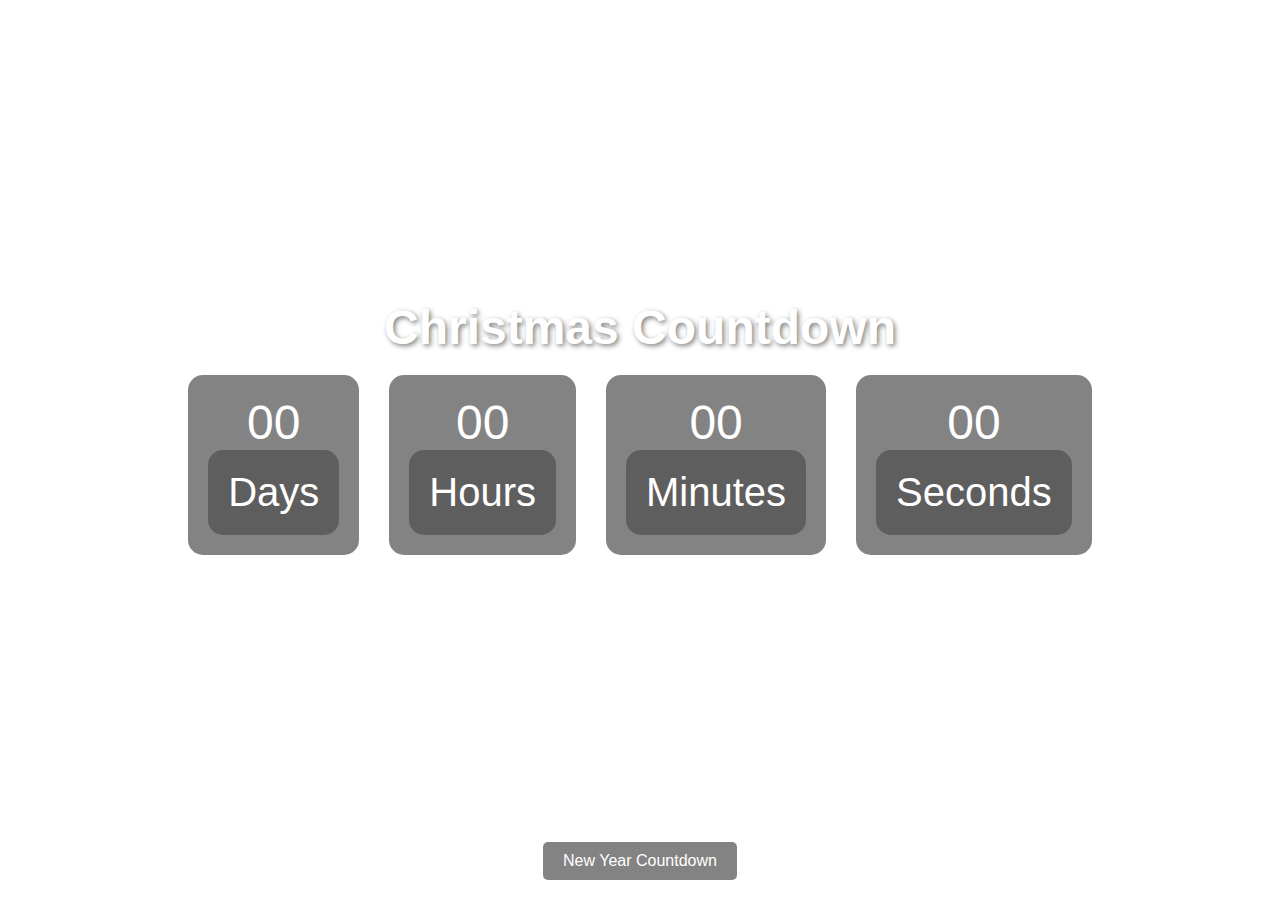
<file: index.html>
<!DOCTYPE html>
<html lang="en">
<head>
  <script async src="https://pagead2.googlesyndication.com/pagead/js/adsbygoogle.js?client=ca-pub-5567811651773011"
     crossorigin="anonymous"></script>
  <meta charset="UTF-8">
  <meta name="viewport" content="width=device-width, initial-scale=1.0">
  <title>Christmas Countdown</title>
  <link rel="icon" href="https://raw.githubusercontent.com/Jabul6969/website/refs/heads/main/src/christmasicon.jpg" type="image/jpg">
  <style>
    body {
      display: flex;
      flex-direction: column; 
      justify-content: space-between; 
      align-items: center; 
      height: 100vh;
      margin: 0;
      background-image: url('https://raw.githubusercontent.com/Jabul6969/website/refs/heads/main/src/christmasbg.gif'); 
      background-size: cover; 
      background-repeat: no-repeat; 
      background-position: center; 
      color: white;
      font-family: 'Arial', sans-serif;
      overflow: hidden;
      position: relative;
    }

    .center-wrapper {
      display: flex;
      flex: 1; 
      justify-content: center;
      align-items: center; 
      padding: 50px;
    }

    .countdown-container {
      text-align: center;
      border-radius: 20px;
      position: relative;
      z-index: 1;
      padding: 30px; 
    }

    h1 {
      font-size: 3rem;
      margin-bottom: 20px;
      text-shadow: 2px 2px 5px rgba(0, 0, 0, 0.5);
    }

    .countdown {
      display: flex;
      justify-content: center;
      gap: 30px;
    }

    .countdown div {
      display: flex;
      flex-direction: column;
      align-items: center;
      font-size: 2.5rem;
      padding: 20px;
      background: rgba(80, 78, 78, 0.7);
      border-radius: 15px;
      transition: background 0.3s;
    }

    .countdown div:hover {
      background: rgba(255, 255, 255, 0.3);
    }

    .countdown span {
      font-size: 3rem;
      color: #FFFFFF;
      transition: color 0.5s;
    }

    .label {
      font-size: 1.2rem;
      color: #fff;
    }

    .redirect-button {
      margin: 20px 0; 
      padding: 10px 20px;
      font-size: 1rem;
      background-color: rgba(80, 78, 78, 0.7);
      color: white; 
      border: none; 
      border-radius: 5px;
      cursor: pointer;
      transition: background-color 0.3s; 
    }

    .redirect-button:hover {
      background-color: rgba(80, 78, 78, 0.7);
    }

    canvas {
      position: absolute;
      top: 0;
      left: 0;
      width: 100%;
      height: 100%;
      pointer-events: none;
    }
  </style>
</head>
<body>

  <canvas id="fireworksCanvas"></canvas>

  <div class="center-wrapper">
    <div class="countdown-container">
      <h1>Christmas Countdown</h1>
      <div class="countdown" id="countdown">
        <div>
          <span id="days">00</span>
          <div class="label">Days</div>
        </div>
        <div>
          <span id="hours">00</span>
          <div class="label">Hours</div>
        </div>
        <div>
          <span id="minutes">00</span>
          <div class="label">Minutes</div>
        </div>
        <div>
          <span id="seconds">00</span>
          <div class="label">Seconds</div>
        </div>
      </div>
    </div>
  </div>

  <script>
    function updateCountdown() {
      const newYearDate = new Date('December 25, 2024 00:37:00').getTime();
      const now = new Date().getTime();
      const timeLeft = newYearDate - now;

      if (timeLeft <= 0) {
        clearInterval(countdownInterval);
        document.getElementById('days').innerText = '00';
        return;
      }

      const days = Math.floor(timeLeft / (1000 * 60 * 60 * 24));
      const hours = Math.floor((timeLeft % (1000 * 60 * 60 * 24)) / (1000 * 60 * 60));
      const minutes = Math.floor((timeLeft % (1000 * 60 * 60)) / (1000 * 60));
      const seconds = Math.floor((timeLeft % (1000 * 60)) / 1000);

      document.getElementById('days').innerText = days < 10 ? '0' + days : days;
      document.getElementById('hours').innerText = hours < 10 ? '0' + hours : hours;
      document.getElementById('minutes').innerText = minutes < 10 ? '0' + minutes : minutes;
      document.getElementById('seconds').innerText = seconds < 10 ? '0' + seconds : seconds;
    }

    const countdownInterval = setInterval(updateCountdown, 1000);
  </script>
<button class="redirect-button" onclick="window.location.href='https://jingexz01.online/newyear';">New Year Countdown</button>
</body>
</html>
</file>
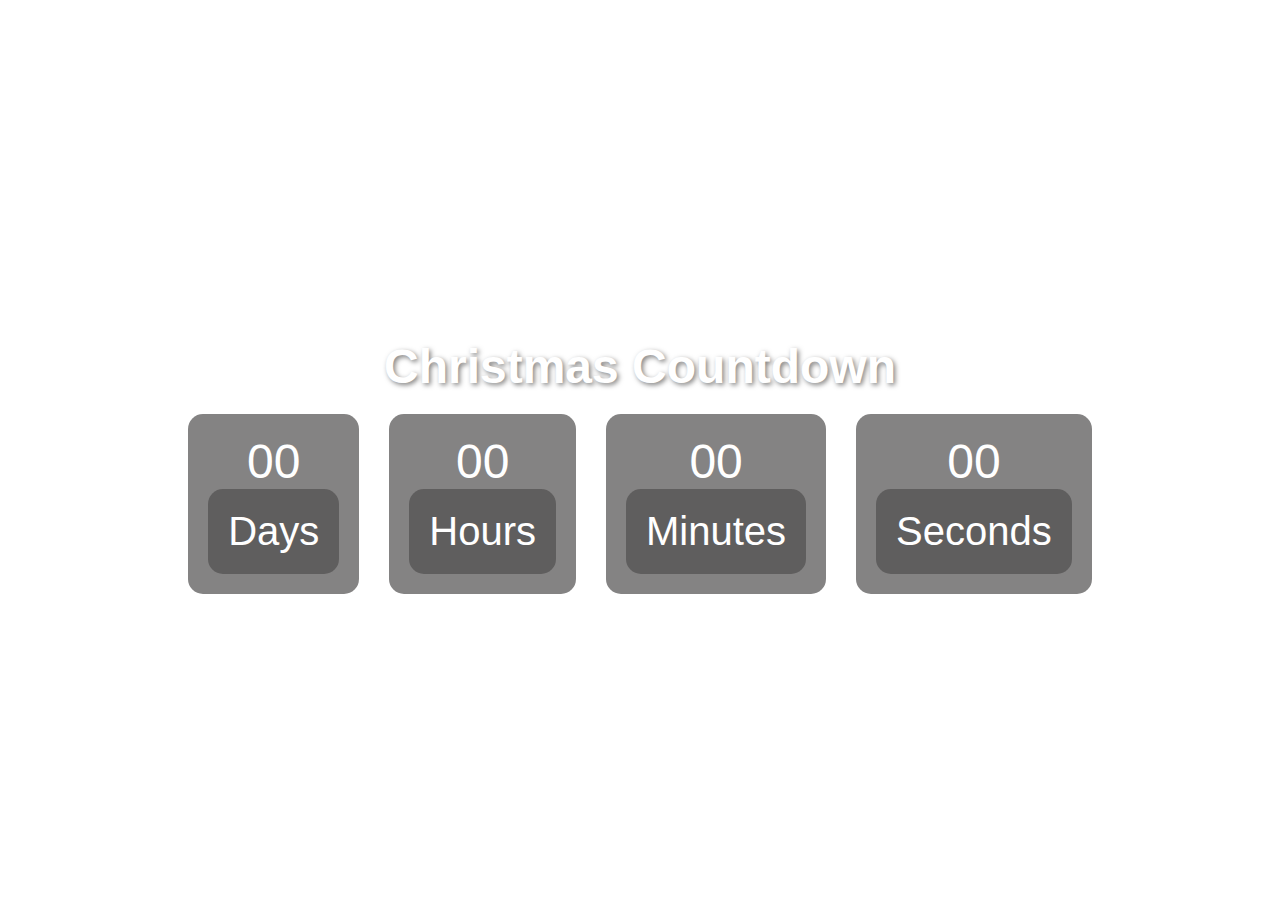
<file: livestream/index.html>
<!DOCTYPE html>
<html lang="en">
<head>
  <script async src="https://pagead2.googlesyndication.com/pagead/js/adsbygoogle.js?client=ca-pub-5567811651773011"
     crossorigin="anonymous"></script>
  <meta charset="UTF-8">
  <meta name="viewport" content="width=device-width, initial-scale=1.0">
  <title>Christmas Countdown</title>
  <link rel="icon" href="https://raw.githubusercontent.com/Jabul6969/website/refs/heads/main/src/christmasicon.jpg" type="image/jpg">
  <style>
    body {
      display: flex;
      flex-direction: column; 
      justify-content: space-between; 
      align-items: center; 
      height: 100vh;
      margin: 0;
      background-image: url('https://raw.githubusercontent.com/Jabul6969/website/refs/heads/main/src/christmasbg.gif'); 
      background-size: cover; 
      background-repeat: no-repeat; 
      background-position: center; 
      color: white;
      font-family: 'Arial', sans-serif;
      overflow: hidden;
      position: relative;
    }

    .center-wrapper {
      display: flex;
      flex: 1; 
      justify-content: center;
      align-items: center; 
      padding: 50px;
    }

    .countdown-container {
      text-align: center;
      border-radius: 20px;
      position: relative;
      z-index: 1;
      padding: 30px; 
    }

    h1 {
      font-size: 3rem;
      margin-bottom: 20px;
      text-shadow: 2px 2px 5px rgba(0, 0, 0, 0.5);
    }

    .countdown {
      display: flex;
      justify-content: center;
      gap: 30px;
    }

    .countdown div {
      display: flex;
      flex-direction: column;
      align-items: center;
      font-size: 2.5rem;
      padding: 20px;
      background: rgba(80, 78, 78, 0.7);
      border-radius: 15px;
      transition: background 0.3s;
    }

    .countdown div:hover {
      background: rgba(255, 255, 255, 0.3);
    }

    .countdown span {
      font-size: 3rem;
      color: #FFFFFF;
      transition: color 0.5s;
    }

    .label {
      font-size: 1.2rem;
      color: #fff;
    }

    .redirect-button {
      margin: 20px 0; 
      padding: 10px 20px;
      font-size: 1rem;
      background-color: rgba(80, 78, 78, 0.7);
      color: white; 
      border: none; 
      border-radius: 5px;
      cursor: pointer;
      transition: background-color 0.3s; 
    }

    .redirect-button:hover {
      background-color: rgba(80, 78, 78, 0.7);
    }

    canvas {
      position: absolute;
      top: 0;
      left: 0;
      width: 100%;
      height: 100%;
      pointer-events: none;
    }
  </style>
</head>
<body>

  <canvas id="fireworksCanvas"></canvas>

  <div class="center-wrapper">
    <div class="countdown-container">
      <h1>Christmas Countdown</h1>
      <div class="countdown" id="countdown">
        <div>
          <span id="days">00</span>
          <div class="label">Days</div>
        </div>
        <div>
          <span id="hours">00</span>
          <div class="label">Hours</div>
        </div>
        <div>
          <span id="minutes">00</span>
          <div class="label">Minutes</div>
        </div>
        <div>
          <span id="seconds">00</span>
          <div class="label">Seconds</div>
        </div>
      </div>
    </div>
  </div>

  <script>
    function updateCountdown() {
      const newYearDate = new Date('December 25, 2024 00:37:00').getTime();
      const now = new Date().getTime();
      const timeLeft = newYearDate - now;

      if (timeLeft <= 0) {
        clearInterval(countdownInterval);
        document.getElementById('days').innerText = '00';
        return;
      }

      const days = Math.floor(timeLeft / (1000 * 60 * 60 * 24));
      const hours = Math.floor((timeLeft % (1000 * 60 * 60 * 24)) / (1000 * 60 * 60));
      const minutes = Math.floor((timeLeft % (1000 * 60 * 60)) / (1000 * 60));
      const seconds = Math.floor((timeLeft % (1000 * 60)) / 1000);

      document.getElementById('days').innerText = days < 10 ? '0' + days : days;
      document.getElementById('hours').innerText = hours < 10 ? '0' + hours : hours;
      document.getElementById('minutes').innerText = minutes < 10 ? '0' + minutes : minutes;
      document.getElementById('seconds').innerText = seconds < 10 ? '0' + seconds : seconds;
    }

    const countdownInterval = setInterval(updateCountdown, 1000);
  </script>
</body>
</html>
</file>
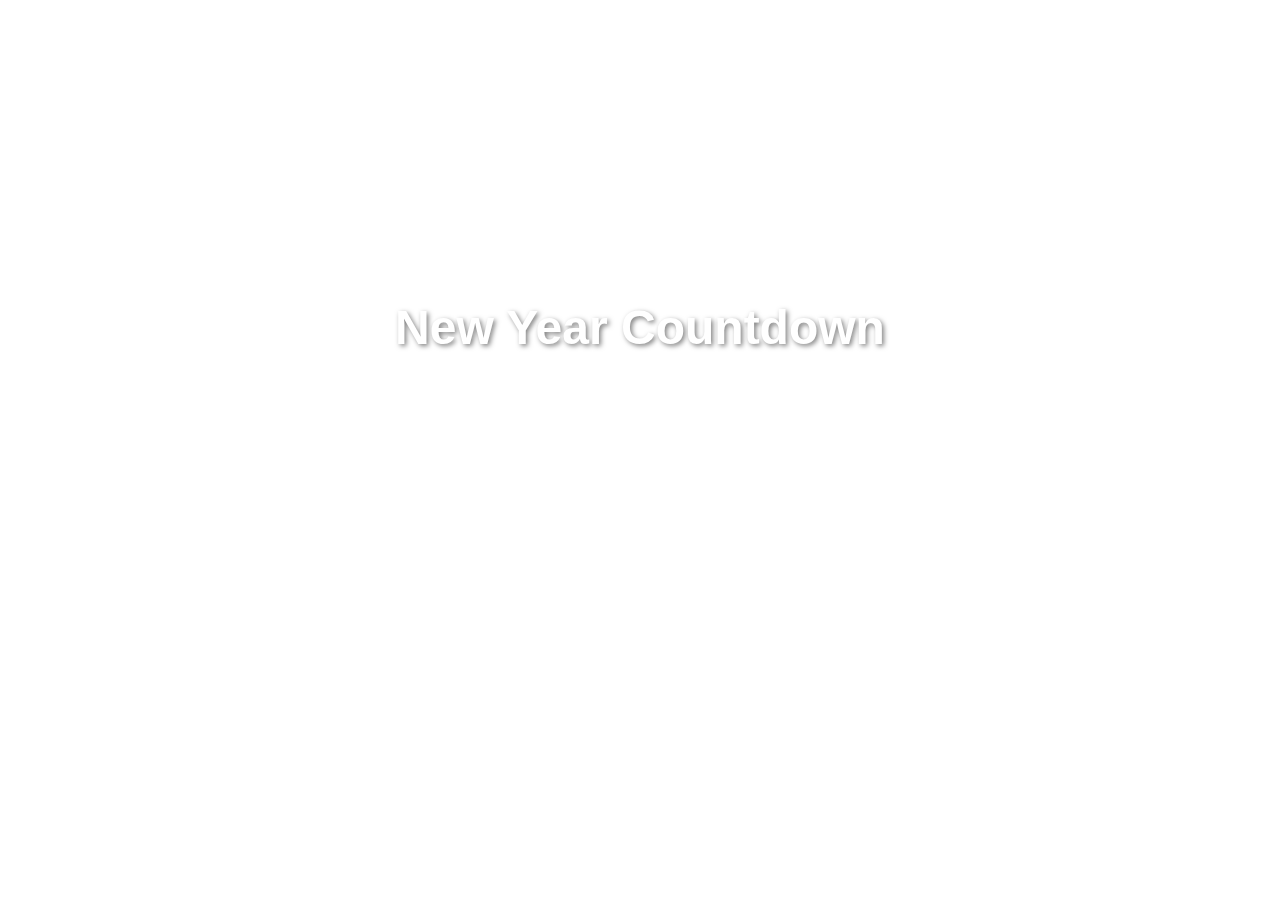
<file: newyear/index.html>
<!DOCTYPE html>
<html lang="en">
<head>
  <script async src="https://pagead2.googlesyndication.com/pagead/js/adsbygoogle.js?client=ca-pub-5567811651773011"
     crossorigin="anonymous"></script>
  <meta charset="UTF-8">
  <meta name="viewport" content="width=device-width, initial-scale=1.0">
  <title>New Year Countdown</title>
  <style>
    /* Background styling */
    body {
      display: flex;
      flex-direction: column; /* Allows stacking of elements vertically */
      justify-content: space-between; /* Space between elements */
      align-items: center; /* Centers items horizontally */
      height: 100vh;
      margin: 0;
      background-image: url('https://raw.githubusercontent.com/Jabul6969/website/refs/heads/main/src/backgroundofthewildwildwest.gif'); /* Add your GIF URL here */
      background-size: cover; /* Ensures the background covers the entire page */
      background-repeat: no-repeat; /* Prevents the background from repeating */
      background-position: center; /* Centers the background */
      color: white;
      font-family: 'Arial', sans-serif;
      overflow: hidden;
      position: relative;
    }

    /* Center wrapper for countdown */
    .center-wrapper {
      display: flex;
      flex: 1; /* Take available space */
      justify-content: center; /* Center horizontally */
      align-items: center; /* Center vertically */
      padding: 50px; /* Padding for the countdown container */
    }

    /* Countdown container */
    .countdown-container {
      text-align: center;
      border-radius: 20px;
      position: relative;
      z-index: 1; /* Ensure the countdown is above the fireworks */
    }

    h1 {
      font-size: 3rem;
      margin-bottom: 20px;
      text-shadow: 2px 2px 5px rgba(0, 0, 0, 0.5);
    }

    .countdown {
      display: flex;
      justify-content: center;
      gap: 30px;
    }

    .countdown div {
      display: flex;
      flex-direction: column;
      align-items: center;
      font-size: 2.5rem;
      padding: 20px;
      background: rgba(255, 255, 255, 0.1);
      border-radius: 15px;
      transition: background 0.3s;
    }

    .countdown div:hover {
      background: rgba(255, 255, 255, 0.3);
    }

    .countdown span {
      font-size: 3rem;
      color: #FFFFFF; /* Bright green for the numbers */
      transition: color 0.5s;
    }

    .label {
      font-size: 1.2rem;
      color: #fff;
    }

    /* Button styling */
    .redirect-button {
      margin: 20px 0; /* Spacing above and below the button */
      padding: 10px 20px; /* Button padding */
      font-size: 1rem; /* Button font size */
      background-color: rgba(255, 255, 255, 0.1); /* Transparent background */
      color: white; /* Text color */
      border: none; /* No border */
      border-radius: 5px; /* Rounded corners */
      cursor: pointer; /* Pointer cursor on hover */
      transition: background-color 0.3s; /* Smooth transition for hover effect */
    }

    .redirect-button:hover {
      background-color: rgba(255, 255, 255, 0.3); /* Slightly more opaque on hover */
    }

    /* Fireworks canvas */
    canvas {
      position: absolute;
      top: 0;
      left: 0;
      width: 100%;
      height: 100%;
      pointer-events: none; /* Prevents mouse events from interfering */
    }
  </style>
</head>
<body>

  <canvas id="fireworksCanvas"></canvas>

  <div class="center-wrapper">
    <div class="countdown-container">
      <h1>New Year Countdown</h1>
      <div class="countdown" id="countdown">
        <div>
          <span id="days">00</span>
          <div class="label">Days</div>
        </div>
        <div>
          <span id="hours">00</span>
          <div class="label">Hours</div>
        </div>
        <div>
          <span id="minutes">00</span>
          <div class="label">Minutes</div>
        </div>
        <div>
          <span id="seconds">00</span>
          <div class="label">Seconds</div>
        </div>
      </div>
    </div>
  </div>

  <button class="redirect-button" onclick="window.location.href='https://jingexz01.online';">Christmas Countdown</button>

  <script>
    // Fireworks animation
    const canvas = document.getElementById('fireworksCanvas');
    const ctx = canvas.getContext('2d');
    canvas.width = window.innerWidth;
    canvas.height = window.innerHeight;

    let fireworks = [];

    function Firework(x, y) {
      this.x = x;
      this.y = y;
      this.size = Math.random() * 4 + 1;
      this.exploded = false;
      this.particles = [];
      this.launch = function() {
        this.vx = Math.random() * 2 - 1;
        this.vy = Math.random() * -2 - 2;
      };
      this.update = function() {
        if (this.exploded) {
          for (let particle of this.particles) {
            particle.update();
          }
        } else {
          this.x += this.vx;
          this.y += this.vy;
          if (this.vy >= 0) {
            this.exploded = true;
            for (let i = 0; i < 100; i++) {
              this.particles.push(new Particle(this.x, this.y));
            }
          }
        }
      };
      this.draw = function() {
        if (this.exploded) {
          for (let particle of this.particles) {
            particle.draw();
          }
        } else {
          ctx.fillStyle = 'white';
          ctx.beginPath();
          ctx.arc(this.x, this.y, this.size, 0, Math.PI * 2);
          ctx.fill();
        }
      };
    }

    function Particle(x, y) {
      this.x = x;
      this.y = y;
      this.size = Math.random() * 2 + 1;
      this.vx = (Math.random() - 0.5) * 5;
      this.vy = (Math.random() - 0.5) * 5;
      this.alpha = 1;
      this.update = function() {
        this.x += this.vx;
        this.y += this.vy;
        this.alpha -= 0.01;
      };
      this.draw = function() {
        ctx.fillStyle = `rgba(255, 255, 255, ${this.alpha})`;
        ctx.beginPath();
        ctx.arc(this.x, this.y, this.size, 0, Math.PI * 2);
        ctx.fill();
      };
    }

    function createFirework() {
      let firework = new Firework(Math.random() * canvas.width, canvas.height);
      firework.launch();
      fireworks.push(firework);
    }

    function animateFireworks() {
      ctx.clearRect(0, 0, canvas.width, canvas.height);
      for (let firework of fireworks) {
        firework.update();
        firework.draw();
      }
      requestAnimationFrame(animateFireworks);
    }

    setInterval(createFirework, 500);
    animateFireworks();

    // Countdown logic
    function updateCountdown() {
      const newYearDate = new Date('January 1, 2025 00:00:00').getTime();
      const now = new Date().getTime();
      const timeLeft = newYearDate - now;

      if (timeLeft <= 0) {
        clearInterval(countdownInterval);
        document.getElementById('days').innerText = '00';
        return;
      }

      const days = Math.floor(timeLeft / (1000 * 60 * 60 * 24));
      const hours = Math.floor((timeLeft % (1000 * 60 * 60 * 24)) / (1000 * 60 * 60));
      const minutes = Math.floor((timeLeft % (1000 * 60 * 60)) / (1000 * 60));
      const seconds = Math.floor((timeLeft % (1000 * 60)) / 1000);

      document.getElementById('days').innerText = days < 10 ? '0' + days : days;
      document.getElementById('hours').innerText = hours < 10 ? '0' + hours : hours;
      document.getElementById('minutes').innerText = minutes < 10 ? '0' + minutes : minutes;
      document.getElementById('seconds').innerText = seconds < 10 ? '0' + seconds : seconds;
    }

    setInterval(updateCountdown, 1000);
  </script>
</body>
</html>
</file>
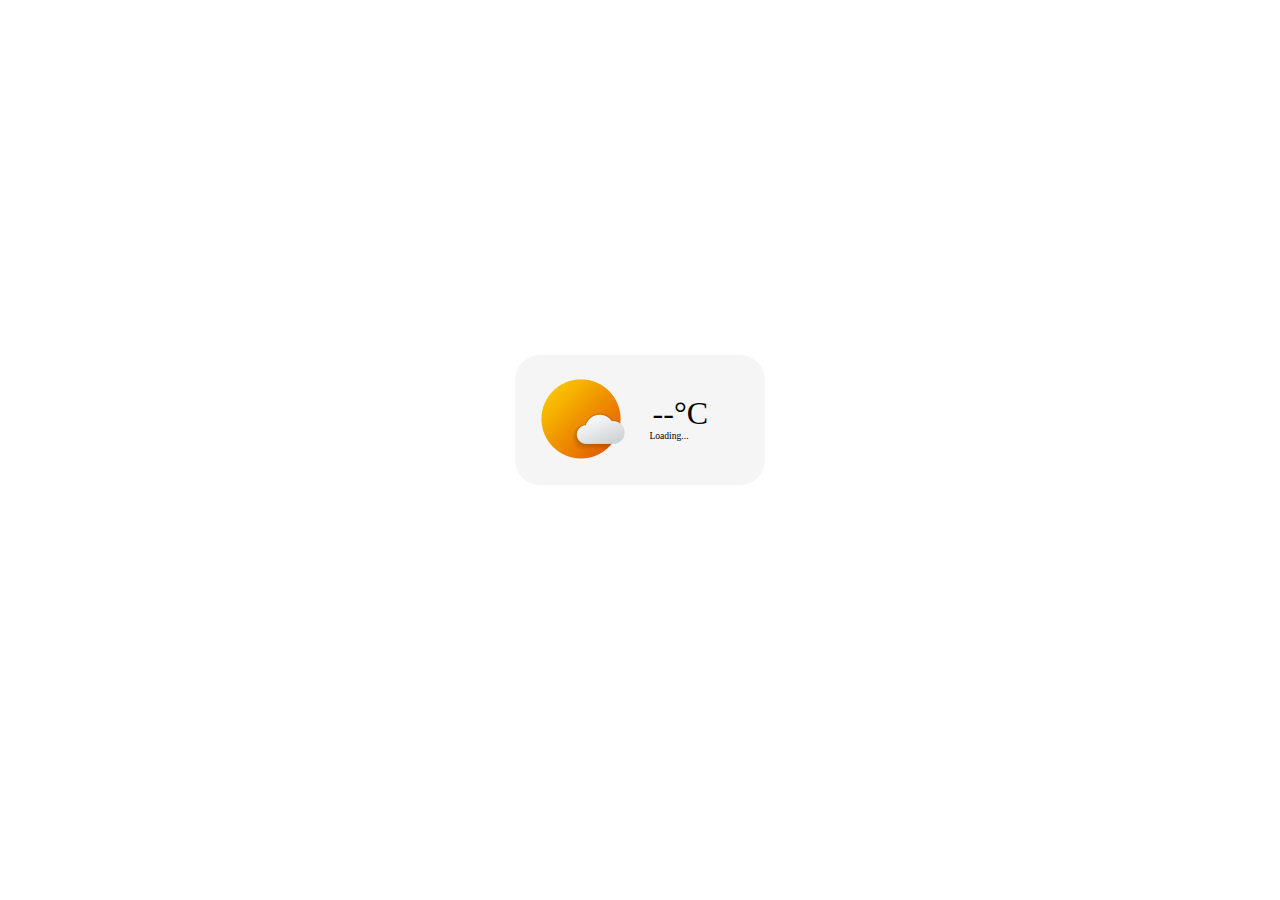
<file: weather/index.html>
<!DOCTYPE html>
<html lang="en">
<head>
  <script async src="https://pagead2.googlesyndication.com/pagead/js/adsbygoogle.js?client=ca-pub-5567811651773011"
     crossorigin="anonymous"></script>
  <meta charset="UTF-8">
  <meta name="viewport" content="width=device-width, initial-scale=1.0">
  <title>Weather Widget</title>
  <style>
.cardm {
  position: absolute;
  display: flex;
  align-items: center;
  justify-content: center;
  top: 46.64%;
  left: 50%;
}

.card {
  position: absolute;
  width: 250px;
  height: 130px;
  border-radius: 25px;
  background: whitesmoke;
  color: black;
  z-index: 2;
  transition: .4s ease-in-out;
}

.weather {
  position: relative;
  margin: 1em;
}

.main {
  font-size: 2em;
  position: relative;
  top: -3em;
  left: 4.3em;
}

.mainsub {
  position: relative;
  top: -10.2em;
  left: 14em;
  font-size: 0.6em;
}

.card2 {
  position: absolute;
  display: flex;
  flex-direction: row;
  width: 240px;
  height: 130px;
  border-radius: 35px;
  background: white;
  z-index: -1;
  transition: .4s ease-in-out;
}

.card:hover {
  background-color: #FFE87C;
  cursor: pointer;
}

.card:hover + .card2 {
  height: 300px;
  border-bottom-left-radius: 0px;
  border-bottom-right-radius: 0px;
}

.card:hover + .card2 .lower {
  top: 20.2em;
}

.upper {
  display: flex;
  flex-direction: row;
  position: relative;
  color: black;
  left: 1.8em;
  top: 0.5em;
  gap: 4em;
}

.humiditytext {
  position: relative;
  left: 3.6em;
  top: 2.7em;
  font-size: 0.6em;
}

.airtext {
  position: relative;
  left: 3.8em;
  top: 2.7em;
  font-size: 0.6em;
}

.lower {
  display: flex;
  flex-direction: row;
  position: absolute;
  text-align: center;
  color: black;
  left: 3em;
  top: 1em;
  margin-top: 0.7em;
  font-size: 0.7em;
  transition: .4s ease-in-out;
}

.aqi {
  margin-right: 3.25em;
}

.realfeel {
  margin-right: 1.8em;
}

.card3 {
  position: absolute;
  display: flex;
  flex-direction: row;
  justify-content: center;
  align-items: center;
  width: 240px;
  height: 30px;
  top: 4.7em;
  left: -2.4em;
  font-size: 1.24em;
  border-bottom-left-radius: 35px;
  border-bottom-right-radius: 35px;
  background: limegreen;
  transition: .4s ease-in-out;
}
    </style>
<div class="cardm">
    <div class="card">
      <svg class="weather" version="1.1" id="Layer_1" xmlns="http://www.w3.org/2000/svg" xmlns:xlink="http://www.w3.org/1999/xlink" x="0px" y="0px" width="100px" height="100px" viewBox="0 0 100 100" xml:space="preserve">  <image id="image0" width="100" height="100" x="0" y="0" href="[data-uri]"></image>
      </svg>
      <div class="main" id="temperature">--°C</div>
      <div class="mainsub" id="location">Loading...</div>
  
    </div>
  
      <div class="card2">
        <div class="upper">
          <div class="humidity">
          <div class="humiditytext" id="humidity">Humidity: <br> --%</div>
          <svg xml:space="preserve" viewBox="0 0 30 30" height="30px" width="30px" y="0px" x="0px" xmlns:xlink="http://www.w3.org/1999/xlink" xmlns="http://www.w3.org/2000/svg" id="Layer_1" version="1.1" class="humiditysvg">  <image href="[data-uri]" y="0" x="0" height="30" width="30" id="image0"></image>
            </svg>
        </div>
  
        <div class="air">
            <div class="airtext" id="wind-speed">Wind: <br> -- km/h</div>
            <svg class="airsvg" version="1.1" id="Layer_1" xmlns="http://www.w3.org/2000/svg" xmlns:xlink="http://www.w3.org/1999/xlink" x="0px" y="0px" width="30px" height="30px" viewBox="0 0 30 30" xml:space="preserve">  <image id="image0" width="30" height="30" x="0" y="0" href="[data-uri]"></image>
          </svg>
        </div>
      </div>
  
      <div class="lower">
        <div class="aqi">
          <svg class="aqisvg" version="1.1" id="Layer_1" xmlns="http://www.w3.org/2000/svg" xmlns:xlink="http://www.w3.org/1999/xlink" x="0px" y="0px" width="20px" height="20px" viewBox="0 0 20 20" xml:space="preserve">  <image id="image0" width="20" height="20" x="0" y="0" href="[data-uri]"></image>
          </svg>
          <div class="aqitext" id="aqi">Minimum Temperature:<br>--°C</div>
        </div>
  
        <div class="realfeel">
          <svg class="rfsvg" version="1.1" id="Layer_1" xmlns="http://www.w3.org/2000/svg" xmlns:xlink="http://www.w3.org/1999/xlink" x="0px" y="0px" width="20px" height="20px" viewBox="0 0 20 20" xml:space="preserve">  <image id="image0" width="20" height="20" x="0" y="0" href="[data-uri]"></image>
          </svg>
          <div class="realfeeltext" id="realfeel">Feels Like:<br>--°C</div>
        </div>
  
        <div class="pressure">
          <svg class="pressuresvg" version="1.1" id="Layer_1" xmlns="http://www.w3.org/2000/svg" xmlns:xlink="http://www.w3.org/1999/xlink" x="0px" y="0px" width="20px" height="20px" viewBox="0 0 20 20" xml:space="preserve">  <image id="image0" width="20" height="20" x="0" y="0" href="[data-uri]"></image>
          </svg>
          <div class="pressuretext" id="pressure">Pressure:<br>--hPa</div>
        </div>
        <div class="card3">
        Healthy
        </div>
      </div>
    </div>   
  </div>

  <script>
    // Fetch user location using IP
    async function getLocation() {
      try {
        const locationRes = await fetch("http://ip-api.com/json/");
        const locationData = await locationRes.json();
        return { city: locationData.city, country: locationData.country };
      } catch (error) {
        console.error("Error fetching location:", error);
        return { city: "Error fetching location", error:"", country: "" };
      }
    }
  
    // Fetch weather data based on location
    async function getWeather(city) {
      const apiKey = "52e89e29c8f63fd9c425c5ac0954ea72"; // Replace with your OpenWeatherMap API key
      const weatherRes = await fetch(`https://api.openweathermap.org/data/2.5/weather?q=${city}&units=metric&appid=${apiKey}`);
      const weatherData = await weatherRes.json();
      return weatherData;
    }
  
    // Update the widget with fetched data
    async function updateWeatherWidget() {
      const location = await getLocation();
      const weatherData = await getWeather(location.city);
  
      document.getElementById("location").textContent = `${location.city}, ${location.country}`;
      document.getElementById("aqi").textContent = `Min Temp: ${Math.round(weatherData.main.temp_min) || "--"}°C`;
      document.getElementById("temperature").textContent = `${Math.round(weatherData.main.temp)}°C`;
      document.getElementById("humidity").textContent = `Humidity: ${weatherData.main.humidity}%`;
      document.getElementById("wind-speed").textContent = `Wind: ${Math.round(weatherData.wind.speed)} km/h`;
       // AQI data requires another API or customization
      document.getElementById("realfeel").textContent = `Feels Like: ${Math.round(weatherData.main.feels_like)}°C`;
      document.getElementById('pressure').innerText = `Pressure: ${Math.round(weatherData.main.pressure)} hPa`;
      // Set weather icon (this part can be customized)
      document.getElementById("weather-icon").innerHTML = `<img src="http://openweathermap.org/img/w/${weatherData.weather[0].icon}.png" alt="Weather Icon">`;
    }
  
    updateWeatherWidget();
  </script>
  
  </body>
  </html>
</file>
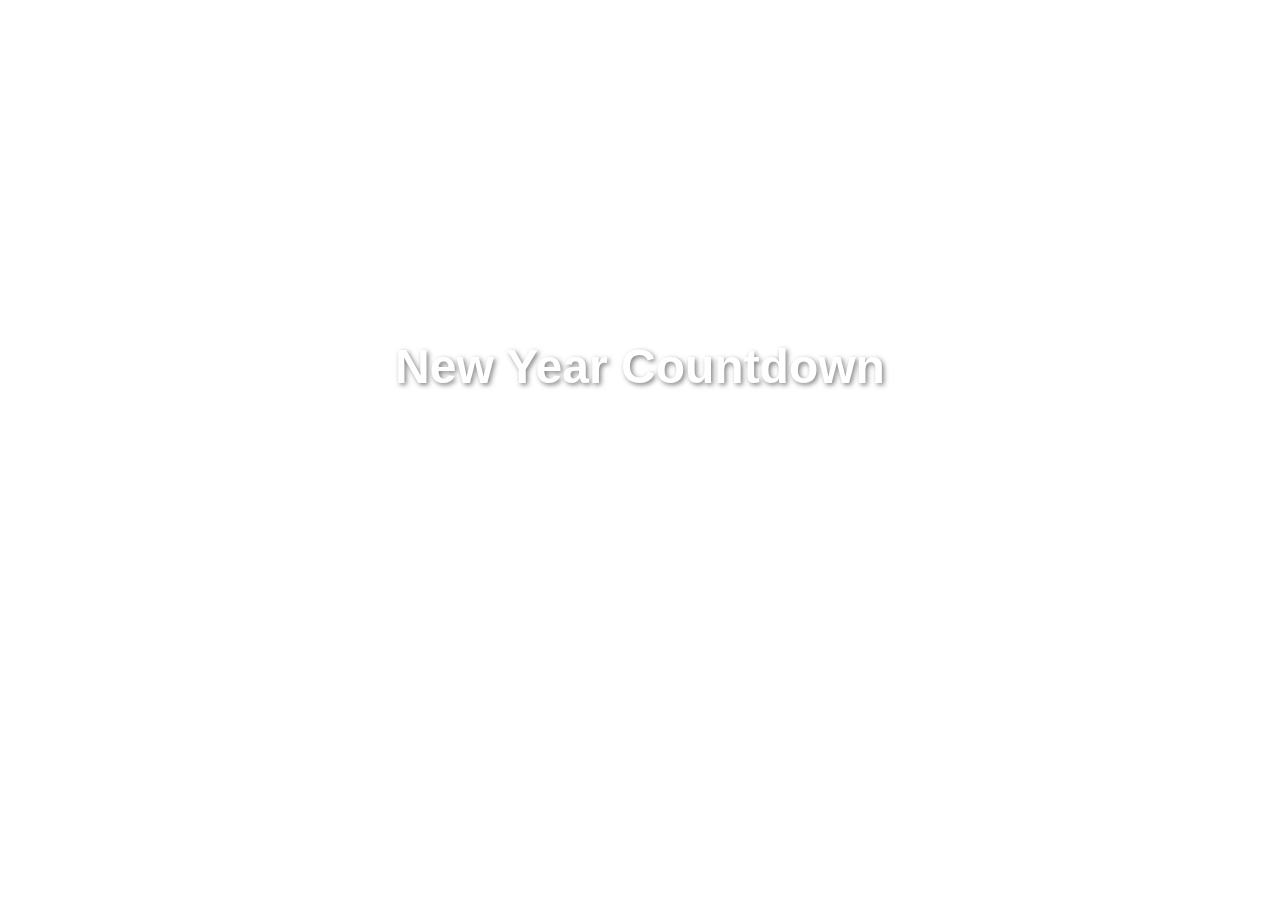
<file: livestream/newyear.html>
<!DOCTYPE html>
<html lang="en">
<head>
  <script async src="https://pagead2.googlesyndication.com/pagead/js/adsbygoogle.js?client=ca-pub-5567811651773011"
     crossorigin="anonymous"></script>
  <meta charset="UTF-8">
  <meta name="viewport" content="width=device-width, initial-scale=1.0">
  <title>New Year Countdown</title>
  <style>
    /* Background styling */
    body {
      display: flex;
      flex-direction: column; /* Allows stacking of elements vertically */
      justify-content: space-between; /* Space between elements */
      align-items: center; /* Centers items horizontally */
      height: 100vh;
      margin: 0;
      background-image: url('https://raw.githubusercontent.com/Jabul6969/website/refs/heads/main/src/backgroundofthewildwildwest.gif'); /* Add your GIF URL here */
      background-size: cover; /* Ensures the background covers the entire page */
      background-repeat: no-repeat; /* Prevents the background from repeating */
      background-position: center; /* Centers the background */
      color: white;
      font-family: 'Arial', sans-serif;
      overflow: hidden;
      position: relative;
    }

    /* Center wrapper for countdown */
    .center-wrapper {
      display: flex;
      flex: 1; /* Take available space */
      justify-content: center; /* Center horizontally */
      align-items: center; /* Center vertically */
      padding: 50px; /* Padding for the countdown container */
    }

    /* Countdown container */
    .countdown-container {
      text-align: center;
      border-radius: 20px;
      position: relative;
      z-index: 1; /* Ensure the countdown is above the fireworks */
    }

    h1 {
      font-size: 3rem;
      margin-bottom: 20px;
      text-shadow: 2px 2px 5px rgba(0, 0, 0, 0.5);
    }

    .countdown {
      display: flex;
      justify-content: center;
      gap: 30px;
    }

    .countdown div {
      display: flex;
      flex-direction: column;
      align-items: center;
      font-size: 2.5rem;
      padding: 20px;
      background: rgba(255, 255, 255, 0.1);
      border-radius: 15px;
      transition: background 0.3s;
    }

    .countdown div:hover {
      background: rgba(255, 255, 255, 0.3);
    }

    .countdown span {
      font-size: 3rem;
      color: #FFFFFF; /* Bright green for the numbers */
      transition: color 0.5s;
    }

    .label {
      font-size: 1.2rem;
      color: #fff;
    }

    /* Button styling */
    .redirect-button {
      margin: 20px 0; /* Spacing above and below the button */
      padding: 10px 20px; /* Button padding */
      font-size: 1rem; /* Button font size */
      background-color: rgba(255, 255, 255, 0.1); /* Transparent background */
      color: white; /* Text color */
      border: none; /* No border */
      border-radius: 5px; /* Rounded corners */
      cursor: pointer; /* Pointer cursor on hover */
      transition: background-color 0.3s; /* Smooth transition for hover effect */
    }

    .redirect-button:hover {
      background-color: rgba(255, 255, 255, 0.3); /* Slightly more opaque on hover */
    }

    /* Fireworks canvas */
    canvas {
      position: absolute;
      top: 0;
      left: 0;
      width: 100%;
      height: 100%;
      pointer-events: none; /* Prevents mouse events from interfering */
    }
  </style>
</head>
<body>

  <canvas id="fireworksCanvas"></canvas>

  <div class="center-wrapper">
    <div class="countdown-container">
      <h1>New Year Countdown</h1>
      <div class="countdown" id="countdown">
        <div>
          <span id="days">00</span>
          <div class="label">Days</div>
        </div>
        <div>
          <span id="hours">00</span>
          <div class="label">Hours</div>
        </div>
        <div>
          <span id="minutes">00</span>
          <div class="label">Minutes</div>
        </div>
        <div>
          <span id="seconds">00</span>
          <div class="label">Seconds</div>
        </div>
      </div>
    </div>
  </div>

  <script>
    // Fireworks animation
    const canvas = document.getElementById('fireworksCanvas');
    const ctx = canvas.getContext('2d');
    canvas.width = window.innerWidth;
    canvas.height = window.innerHeight;

    let fireworks = [];

    function Firework(x, y) {
      this.x = x;
      this.y = y;
      this.size = Math.random() * 4 + 1;
      this.exploded = false;
      this.particles = [];
      this.launch = function() {
        this.vx = Math.random() * 2 - 1;
        this.vy = Math.random() * -2 - 2;
      };
      this.update = function() {
        if (this.exploded) {
          for (let particle of this.particles) {
            particle.update();
          }
        } else {
          this.x += this.vx;
          this.y += this.vy;
          if (this.vy >= 0) {
            this.exploded = true;
            for (let i = 0; i < 100; i++) {
              this.particles.push(new Particle(this.x, this.y));
            }
          }
        }
      };
      this.draw = function() {
        if (this.exploded) {
          for (let particle of this.particles) {
            particle.draw();
          }
        } else {
          ctx.fillStyle = 'white';
          ctx.beginPath();
          ctx.arc(this.x, this.y, this.size, 0, Math.PI * 2);
          ctx.fill();
        }
      };
    }

    function Particle(x, y) {
      this.x = x;
      this.y = y;
      this.size = Math.random() * 2 + 1;
      this.vx = (Math.random() - 0.5) * 5;
      this.vy = (Math.random() - 0.5) * 5;
      this.alpha = 1;
      this.update = function() {
        this.x += this.vx;
        this.y += this.vy;
        this.alpha -= 0.01;
      };
      this.draw = function() {
        ctx.fillStyle = `rgba(255, 255, 255, ${this.alpha})`;
        ctx.beginPath();
        ctx.arc(this.x, this.y, this.size, 0, Math.PI * 2);
        ctx.fill();
      };
    }

    function createFirework() {
      let firework = new Firework(Math.random() * canvas.width, canvas.height);
      firework.launch();
      fireworks.push(firework);
    }

    function animateFireworks() {
      ctx.clearRect(0, 0, canvas.width, canvas.height);
      for (let firework of fireworks) {
        firework.update();
        firework.draw();
      }
      requestAnimationFrame(animateFireworks);
    }

    setInterval(createFirework, 500);
    animateFireworks();

    // Countdown logic
    function updateCountdown() {
      const newYearDate = new Date('January 1, 2025 00:00:00').getTime();
      const now = new Date().getTime();
      const timeLeft = newYearDate - now;

      if (timeLeft <= 0) {
        clearInterval(countdownInterval);
        document.getElementById('days').innerText = '00';
        return;
      }

      const days = Math.floor(timeLeft / (1000 * 60 * 60 * 24));
      const hours = Math.floor((timeLeft % (1000 * 60 * 60 * 24)) / (1000 * 60 * 60));
      const minutes = Math.floor((timeLeft % (1000 * 60 * 60)) / (1000 * 60));
      const seconds = Math.floor((timeLeft % (1000 * 60)) / 1000);

      document.getElementById('days').innerText = days < 10 ? '0' + days : days;
      document.getElementById('hours').innerText = hours < 10 ? '0' + hours : hours;
      document.getElementById('minutes').innerText = minutes < 10 ? '0' + minutes : minutes;
      document.getElementById('seconds').innerText = seconds < 10 ? '0' + seconds : seconds;
    }

    setInterval(updateCountdown, 1000);
  </script>
</body>
</html>
</file>
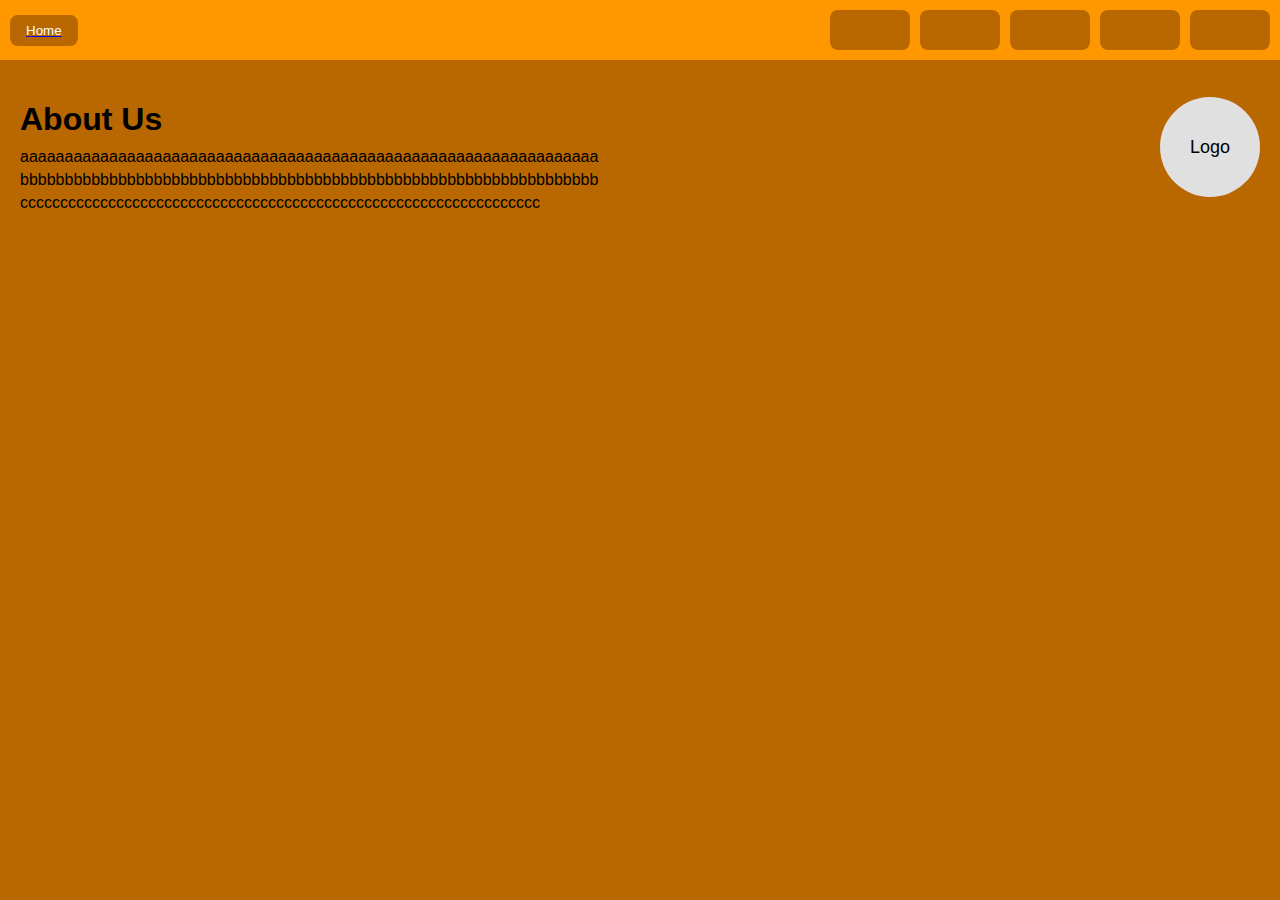
<file: test/aboutus.html>
<!DOCTYPE html>
<html lang="en">
<head>
    <link rel="icon" href="https://raw.githubusercontent.com/Jabul6969/website/refs/heads/main/src/webicon.png" type="image/jpg">
    <meta charset="UTF-8">
    <meta name="viewport" content="width=device-width, initial-scale=1.0">
    <title>About Us</title>
    <style>
        body {
            font-family: Arial, sans-serif;
            margin: 0;
            padding: 0;
        }

        .navbar {
            background-color: #ff9800;
            padding: 10px;
            display: flex;
            align-items: center;
            justify-content: space-between;
        }

        .navbar .logo {
            display: flex;
        }

        .navbar .logo button {
            padding: 8px 16px;
            background-color: #b96700;
            border-radius: 8px;
            border: none;
            cursor: pointer; 
            display: flex;
            color: white;
            align-items: center;
            justify-content: center;
            transition: transform 0.3s ease;
        }
        .navbar .logo button:hover {
            transform: scale(1.1);
        }

        .navbar .menu {
            display: flex;
            gap: 10px;
        }

        .navbar .menu button {
            padding: 20px 40px; 
            background-color: #b96700; 
            border: none; 
            border-radius: 8px; 
            cursor: pointer; 
            color: white; 
            text-decoration: none;
            transition: transform 0.3s ease;
        }

        .navbar .menu button:hover {
            transform: scale(1.1); 
        }

        .about-section {
            padding: 20px;
        }

        .about-section h1 {
            margin-bottom: 10px;
        }

        .about-section p {
            margin: 5px 0;
        }

        .logo-section {
            margin: -140px 20px; 
            display: flex;
            justify-content: flex-end; 
        }

        .logo-section .logo-placeholder {
            width: 100px;
            height: 100px;
            background-color: #e0e0e0;
            border-radius: 50%;
            display: flex;
            align-items: center;
            justify-content: center;
            font-size: 18px;

        }

        body { 
            background-color: #b96700; 
        }

    </style>
</head>
<body>

    <div class="navbar">
        <div class="logo">
            <a href="/test">
                <button>Home</button>
            </a>
        </div>
        <div class="menu">
            <button></button>
            <button></button>
            <button></button>
            <button></button>
            <button></button>
        </div>
    </div>

    <div class="about-section">
        <h1>About Us</h1>
        <p>aaaaaaaaaaaaaaaaaaaaaaaaaaaaaaaaaaaaaaaaaaaaaaaaaaaaaaaaaaaaaaaaa</p>
        <p>bbbbbbbbbbbbbbbbbbbbbbbbbbbbbbbbbbbbbbbbbbbbbbbbbbbbbbbbbbbbbbbbb</p>
        <p>ccccccccccccccccccccccccccccccccccccccccccccccccccccccccccccccccc</p>
    </div>

    <div class="logo-section">
        <div class="logo-placeholder">Logo</div>
    </div>

</body>
</html>
</file>
